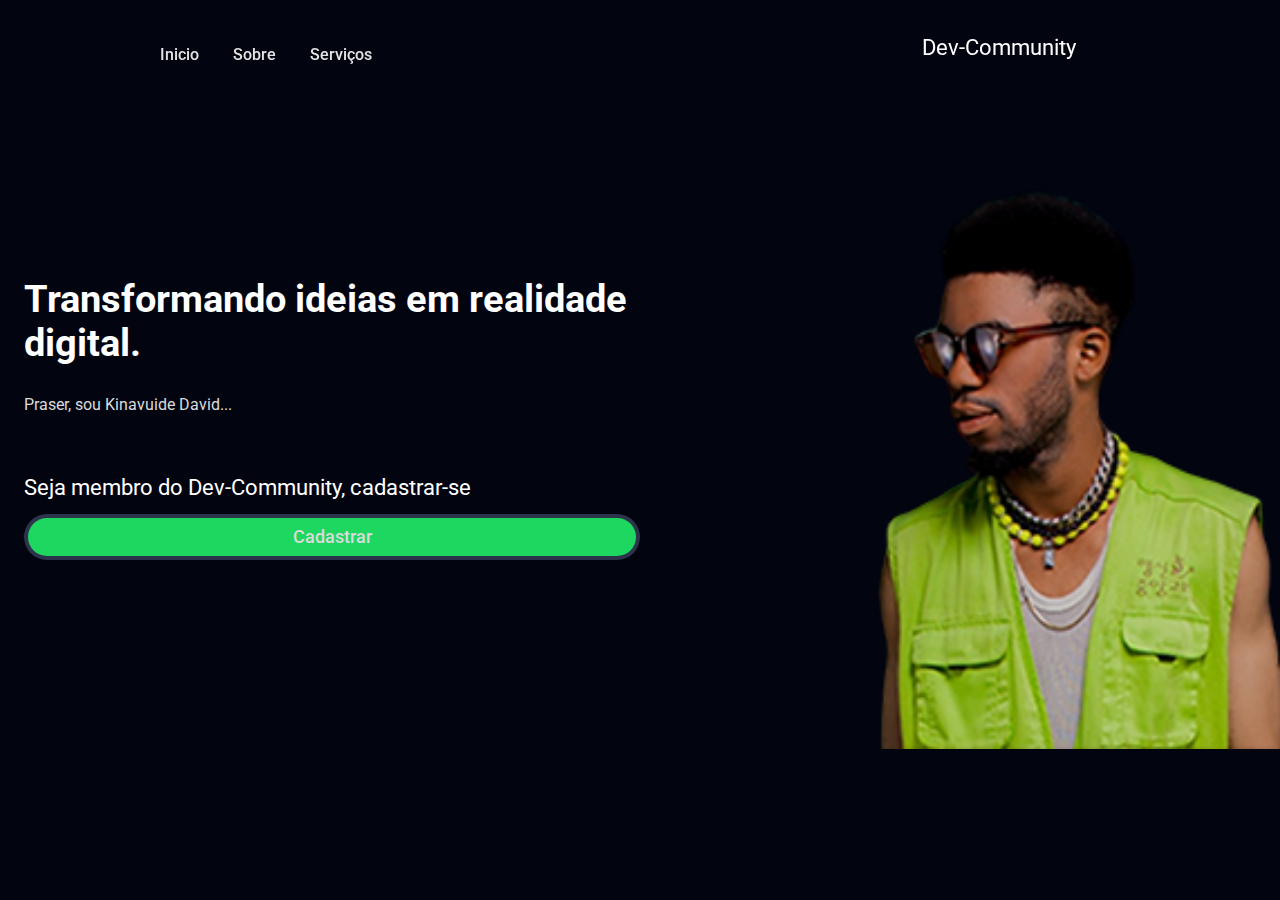
<file: index.html>
<!DOCTYPE html>
<html lang="pt-br">
<head>
 
  <meta charset="UTF-8">
  <meta http-equiv="X-UA-Compatible" content="IE=edge">
  <meta name="viewport" content="width=device-width, initial-scale=1.0">

  <!-- Carregando a fonte roboto para usar no projeto -->
  <link rel="preconnect" href="https://fonts.googleapis.com">
  <link rel="preconnect" href="https://fonts.gstatic.com" crossorigin>
  <link href="https://fonts.googleapis.com/css2?family=Roboto:wght@400;500;700&display=swap" rel="stylesheet">

   <link rel="stylesheet" href="stylesi.css">
   
  <title>Dev-Community </title>
</head>
<body>
  <header class="header">
    <nav class="navbar">
        <a href="#"> Inicio </a>
        <a href="#"> Sobre</a>
        <a href="#"> Serviços</a>
  
    </nav>
    <h2 class="logotipo"> Dev-Community</h2>
</header>
  
  <div class="background"></div>

  <main class="container">
    <section class="left">
      
      <div class="logo-area">
       
      </div>

      <div>
        
        <h1 class="title">Transformando ideias em realidade digital.</h1>
        <p class="description">Praser, sou Kinavuide David...</p>
        
        <section class="form-area">
          <h2>Seja membro do Dev-Community, cadastrar-se</h2>
          <form>
           
            <button class="button" type="submit" ><a href="./html/login.html">Cadastrar</a></button>
          </form>
        </section>
        
        <div class="area">
          <a href="#">
            <img src="./imgs/facebook.jpg" alt="Logo facebook">
          </a>
          <a href="#">  
            <img src="./imgs/whatssap.jpg" alt="Logo da whatssap">
          </a>
          <a href="#">
            <img src="./imgs/youtube.jpg" alt="Logo do youtube">
          </a>
        </div>
      </div>

    </section>

    <section class="right">

    </section>
  </main>

</body>
</html>
</file>
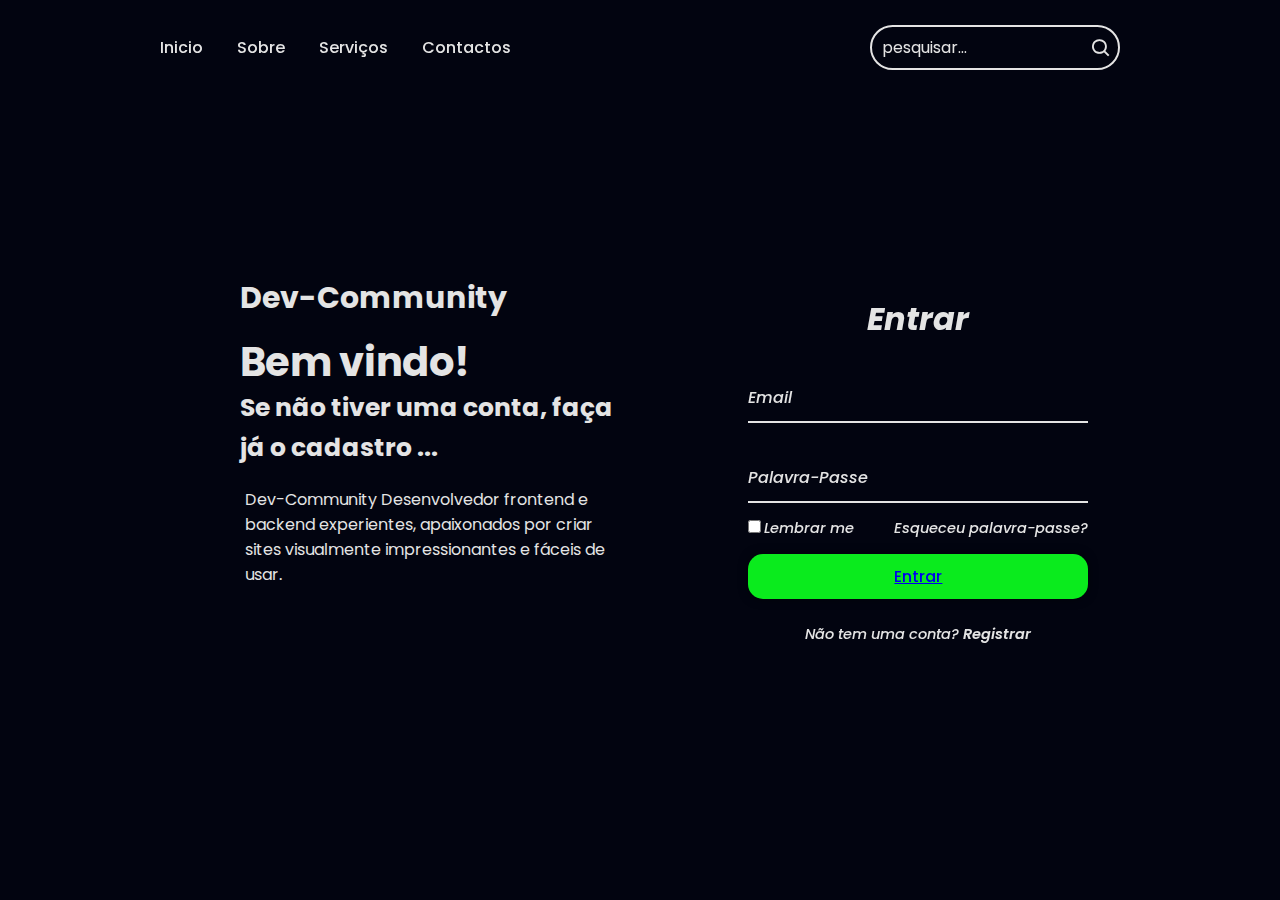
<file: html/login.html>
<!DOCTYPE html>
<html lang="pt-br">

<head>
    <meta charset="UTF-8">
    <meta http-equiv="X-UA-Compatible" content="IE=edge">
    <meta name="viewport" content="width=device-width, initial-scale=1.0">
    <title>cadastro | Dev-Comunity </title>
    <link rel="stylesheet" href="../css/log.css">
    <link href='https://unpkg.com/boxicons@2.1.4/css/boxicons.min.css' rel='stylesheet'>
</head>

<body>

    <header class="header">
        <nav class="navbar">
            <a href="#"> Inicio </a>
            <a href="#"> Sobre</a>
            <a href="#"> Serviços</a>
            <a href="#"> Contactos </a>
        </nav>
        <form action="#" class="pesquisar">
            <input type="text" placeholder="pesquisar...">
            <button type="submit"><i class="bx bx-search"></i> </button>
        </form>
    </header>

    <div class="bg"></div>

    <div class="container">
        <div class="content"> 
                 <h2 class="logo">Dev-Community</h2>

                 <div class="text-sci">
                    <h2> Bem vindo! <br> <span> Se não tiver uma conta, faça já o cadastro ...</span> </h2>

                    <p>Dev-Community Desenvolvedor frontend e backend experientes,
                         apaixonados por criar sites visualmente impressionantes e fáceis de usar. </p>

                    <div class="social-icons">
                        <a href="#"><i class=`bx
                            bxl-linkedin`></i></a>
                        <a href="#"><i class=`bx
                            bxl-facebook`></i></a>
                        <a href="#"><i class=`bx
                            bxl-twitter`></a>
                        <a href="#"><i class=`bx
                            bxl-instafram`></a>
                    </div>
                 </div>
          </div>
        <div class="logreg-box">
             <div class="form-box login">
                <form action="#"> 
                    <h2> Entrar </h2>

                    <div class="input-box">
                        <span class="icon"><i class=`bx bxs-envelope`></i></span>
                        <input type="email" required>
                        <label >Email</label>
                    </div>

                    <div class="input-box">
                        <span class="icon"><i class= `bx bxs-lock-alt`></i></span>
                        <input type="password" required>
                        <label >Palavra-Passe</label>
                    </div>
                    <div class="remember-forgot">
                        <label> <input type="checkbox">Lembrar me </label>
                        <a href="#">Esqueceu palavra-passe?</a>
                    </div>
                    <button type="submit" class="btn"><a href="principal.html">Entrar</a></button> 

                    <div class="login-registrar">
                        <p> Não tem uma conta? <a href="#" class="registra-link"> Registrar </a></p>
                    </div>
                </form>
             </div>
             
             <div class="form-box registra">
                <form action="#"> 
                    <h2> Cadastrar-se </h2>


                    <div class="input-box">
                        <span class="icon"><i class=`bx bxs-envelope`></i></span>
                        <input type="text" required>
                        <label >Nome</label>
                    </div>

                    <div class="input-box">
                        <span class="icon"><i class=`bx bxs-envelope`></i></span>
                        <input type="email" required>
                        <label >Email</label>
                    </div>

                    <div class="input-box">
                        <span class="icon"><i class= `bx bxs-lock-alt`></i></span>
                        <input type="password" required>
                        <label >Palavra-Passe</label>
                    </div>
                    <div class="remember-forgot">
                        <label> <input type="checkbox"> Aceito os termos de Privacidade. </label>
                    </div>

                    <button type="submit" class="btn">Entrar</button>

                    <div class="login-registrar">
                        <p> Já tem uma conta? <a href="#" class="login-link"> Entrar </a></p>
                    </div>
                </form>
             </div>


        </div>
    </div>

    
</body>
 <script src="../js/scriptlg.js"></script>
</html>
</file>
<file: stylesi.css>
*{
  padding:0;
  box-sizing: border-box;
  margin: 0 auto;
  width: 100%;
  font-family: 'Roboto', sans-serif;
}

/* Declarando nossa paleta de cores */
:root {
  --background: #020410;
  --blue: #2C344B;
  --white: #ffffff;
  --grey: #dbdbdb;
  --green: #1ED760;
}


body{
  background-color: var(--background);
  width: 100%;
  color:var(--white);
}
.header {
  position: fixed;
  top: 0;
  left: 0;
  width: 100%;
  padding: 25px 12.5%;
  background: transparent;
  display: flex;
  justify-content: space-between;
  align-items: center;
  z-index: 100;

}
.navbar a{
  position: relative;
   font-size: 16px;
   color: #e4e4e4;
   text-decoration: none;
   font-weight: 500;
   margin-right: 30px;
}

.navbar a::after {
  content: "";
  position: absolute;
  left: 0;
  bottom: -6px;
  width: 100%;
  height: 2px;
  background: #e4e4e4;
  border-radius: 5px;
  transform: translateY(10px);
  opacity: 0;
  transition: .5s;
}
.navbar a:hover::after {
   transform: translateY(0);
   opacity: 1;
}


.logotipo {
  width: 250px;
  height: 45px;
  background: transparent;
  display: flex;
  align-items: center;
 

}




.container{
  display: flex;
  flex-direction: row;
  align-items: flex-start;
  justify-content: center;
  margin: 0 auto;
}

.left{
  flex:1;
  display: flex;
  flex-direction: column;
  justify-content: center;
  align-items: center;
  padding: 0 24px;
  width: 100%;
  min-height: 100vh;
}

.left .logo-area{
  max-width: 720px;
}

.left div{
  max-width: 720px;
}

.logo{
  width: 150px;
  margin-top: 54px;
  margin-bottom: 28px;
}

.title{
  font-size: 38px;
  margin: 28px 0;
}

.description{
  line-height: 150%;
  color: var(--grey);
  margin-bottom: 58px;
}

h2{
  margin-bottom: 14px;
  font-size: 22px;
  font-weight: 400;
}

.form-area{
  animation: fadeInDown 2s;
}

.left form{
  background-color: var(--blue);
  display: flex;
  flex-direction: row;
  display: flex;
  width: 100%;
  height: 46px;
  border-radius: 80px;
  margin-bottom: 38px;
}

@keyframes fadeInDown {
  0% {
     opacity: 0;
  }
  15% {
     opacity: 0;
     transform: translateY(-30px);
  }
  100% {
     opacity: 1;
     transform: translateY(0);
  }
} 



.button{
  border-radius: 80px;
  flex:1;
  margin: 4px;
  border:0;
  background-color: var(--green);
  cursor: pointer;
  font-size: 18px;
  font-weight: 500;
  transition: all 0.4s;
}


.button:hover{
  background-color: #0cf032;
}

/* Animaçao de entrada da esquerda para direita */
.area{
  opacity: 0;
  animation: fadeInRight forwards 2s;
  animation-delay: 0.5s;
}

@keyframes fadeInRight {
  0% {
     opacity: 0;
     animation-delay: 0.5s;
  }
  15% {
     opacity: 0;
     transform: translateX(-30px);
  }
  100% {
     opacity: 1;
     transform: translateX(0);
  }
}

.area a{
  text-decoration: none;
}

.area img{
  filter:grayscale(100%); /* Deixando nossas imagens sem cores */
  width: 90px;
  height: 50px;
  object-fit: contain;
  margin-right: 14px;
  transition: filter 0.4s;
  transition: transform 0.2s;
}

.area img:hover{
  filter:grayscale(0); /* Voltando a cor real ao passar o mouse em cima. */
  transform: scale(1.1) /* Aumentando a imagem ao passar o mouse em cima. */
}

.right{
  display: flex;
  flex-direction: column;
  justify-content: center;
  align-items: center;
  flex:1;
  height: 100vh;
}
.button a {
  color: var(--grey);
  text-decoration: none;
}

/* Area para inserir nossa imagem de fundo */
.background{
  width: 100%;
}

.background::before{ 
  position: absolute;
  background-image: url('./imgs/LUIVY.png');
  background-position: right;
  background-size: 35%;
  background-repeat: no-repeat;
  z-index: -1; 
  opacity: 0.9;
  width: 100%;
  height: 100%; 
  content: '';
}

/* Ajustando telas em  tamanhos até 850px */
@media (max-width: 850px) {
  .container{
    padding: 0 14px;
  }

  .left{
    height: 100%;
    align-items: center;
    justify-content: center;
  }

  .right{
    display: none;
  }

  .background::before{ 
    background-position: top;
    background-size: 100%;
    filter: blur(2px);
    opacity: 0.4;
    overflow: hidden;
  }
}

/* Ajustando telas em  tamanhos até 510px */
@media (max-width:510px) {

  h2{
    font-size: 16px;
    text-align: center;
  }

  .left form{
    background-color: transparent;
    flex-direction: column;
    height: 88px;
    gap: 2px;
  }  

  .input{
    background-color: var(--blue);
    flex:1;
  }

  .button{
    flex:1;
  }

  .area{
    margin-bottom: 42px;
  }

  .area img{
    width: 70px;
    height: 40px;
  }
  

}
</file>
<file: css/log.css>
@import url('https://fonts.googleapis.com/css2?family=Poppins:wght@300;400;500;600;700;800;900&display=swap');

* {
    margin: 0;
    padding: 0;
    box-sizing: border-box;
    font-family: 'Poppins', sans-serif;
}
body {
    background: #020410;
}
.header {
    position: fixed;
    top: 0;
    left: 0;
    width: 100%;
    padding: 25px 12.5%;
    background: transparent;
    display: flex;
    justify-content: space-between;
    align-items: center;
    z-index: 100;

}

.navbar a {
    position: relative;
     font-size: 16px;
     color: #e4e4e4;
     text-decoration: none;
     font-weight: 500;
     margin-right: 30px;
}

.navbar a::after {
    content: "";
    position: absolute;
    left: 0;
    bottom: -6px;
    width: 100%;
    height: 2px;
    background: #e4e4e4;
    border-radius: 5px;
    transform: translateY(10px);
    opacity: 0;
    transition: .5s;
}
.navbar a:hover::after {
     transform: translateY(0);
     opacity: 1;
}


.pesquisar {
    width: 250px;
    height: 45px;
    background: transparent;
    border: 2px solid #e4e4e4;
    border-radius: 26px;
    display: flex;
    align-items: center;


}
.pesquisar input {
    width: 100%;
    background: transparent;
    border: none;
    outline: none;
    font-size: 16px;
    color: #e4e4e4;
    padding-left: 10px;
}

.pesquisar input::placeholder {
    color: #e4e4e4;
}

.pesquisar button {
    width: 40px;
    height: 100%;
    background: transparent;
    border: none;
    outline: none;
    display: flex;
    justify-content: center;
    align-items: center;
    

}
.pesquisar button i {
    font-size: 22px;
    color: #e4e4e4;
    cursor: pointer;
}
.bg {
    width: 100%;
    height: 100vh;
    background: #020410;

}

.container {
    position: absolute;
    top: 50%;
    left: 50%;
    transform: translate(-50%, -50%);
    width: 75%;
    height: 550px;
    border-radius: 10px;
    margin-top: 20px;

}

.container .content {
   position: absolute;
    top: 0;
    left: 0;
    width: 58%;
    height: 100%;
    background: transparent; 
    padding: 80px;
    color: #e4e4e4;
    display: flex; 
    justify-content: space-between;
    flex-direction: column;
}
.content .logo {
    font-size: 30px;

}
.text-sci h2 {
    font-size: 40px;
    line-height: 1;
}

.text-sci h2 span {
    font-size: 25px;
}
.text-sci p {
    font-size: 16px;
    margin: 20px 0;
    padding: 5px;
}


.social-icons a i {
    font-size: 22px;
    color: #e4e4e4;
    margin-right: 10px;
    transition: .5s ease;

}
.social-icons a:hover i {
    transform: scale(1.2);
}


.container .logreg-box {
    position: absolute;
    top: 0;
    right: 0;
    width: calc(100% - 58%);
    height: 100%;
    overflow: hidden;
   
   
}
.logreg-box  .form-box {
     
    position: absolute;
    display: flex;
    justify-content: center;
    align-items: center;
    width: 100%;
    height: 100%;
    background: transparent;
    backdrop-filter: blur(20px);
    border-top-right-radius: 10px;
    border-bottom-right-radius: 10px;
    color: #e4e4e4;

}

.logreg-box .form-box.login {
      transform: translateX(0);
      transition: transform .6s ease;
      transition-delay: .7s;
}

.logreg-box.active .form-box.login {
    transform: translateX(430px);
    transition-delay: 0s;
} 
.logreg-box .form-box.registra {
    transform: translateX(430px);
    transition: transform .6s ease;
    transition-delay: 0s;
}

.logreg-box.active  .form-box.registra {
    transform: translateX(0);
    transition-delay: .7s;
} 

.form-box h2 {
    font-size: 32px;
    text-align: center;

}

.form-box .input-box {
        position: relative;
        width: 340px;
        height: 50px;
        border-bottom: 2px solid #e4e4e4;
        margin: 30px 0;

}

.input-box input {
    width: 100%;
    height: 100%;
    background: transparent;
    border: none;
    outline: none;
    font-size: 16px;
    color: #e4e4e4;
    font-weight: 500;
    padding-right: 28px;
}

.input-box label {
    position: absolute;
    top: 50%;
    left: 0;
    transform: translateY(-50%);
    font-size: 16px;
    font-weight: 500;
    pointer-events: none;
    transition: .5s ease;
}

/*  Fazer evento no cursor do login para subir o placeholder ao escrever  */
.input-box input:focus~label,
.input-box input:valid~label  {
        top: -5px;
} 

.input-box .icon {
    position: absolute;
    top: 13px;
    right: 0;
    font-size: 19px;
}

.form-box .remember-forgot {
    font-size: 14.5px;
    font-weight: 500;
    margin: -15px 0 15px;
    display: flex;
    justify-content: space-between;
    
}

.remember-forgot label input {
      accent-color: #e4e4e4;
      margin-right: 3px;

}
.remember-forgot a {
    color: #e4e4e4;
    text-decoration: none;

}
.remember-forgot a:hover {
    text-decoration: underline;
}

.btn {
    width: 100%;
    height: 45px;
    background: #0aeb1d;          
    border: none;
    outline: none;
    border-radius: 15px;
    cursor: pointer;
    font-size: 16px;
    color: #e4e4e4;
    font-weight: 500;
    box-shadow: 0 0 10px rgba(0, 0, 0, .5);
}

.form-box .login-registrar {
    font-size: 14.5px;
    font-weight: 500;
    text-align: center;
    margin-top: 25px;

} 

.login-registrar p a {
     color: #e4e4e4;
     font-weight: 600;
     text-decoration: none;
     
}

.login-registrar p a:hover {
    text-decoration: underline;

}
</file>
